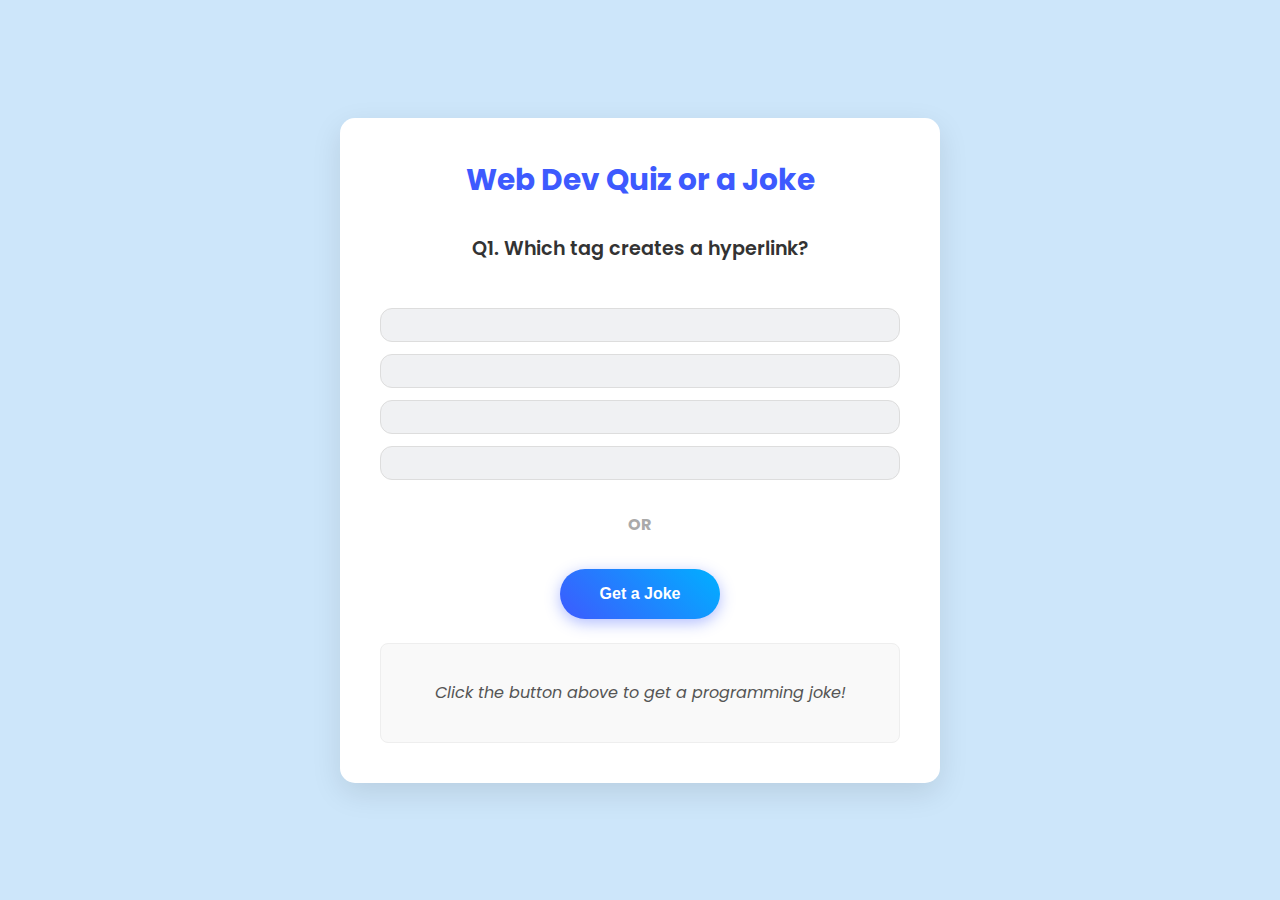
<file: .vscode/index.html>
<!DOCTYPE html>
<html lang="en">
<head>
    <meta charset="UTF-8">
    <meta name="viewport" content="width=device-width, initial-scale=1.0">
    <title>Web Dev Quiz or a Joke</title>
    <!-- This line tells the HTML to use your CSS file -->
    <link rel="stylesheet" href="style.css">
    <link rel="preconnect" href="https://fonts.googleapis.com">
    <link rel="preconnect" href="https://fonts.gstatic.com" crossorigin>
    <link href="https://fonts.googleapis.com/css2?family=Poppins:wght@400;600;700&display=swap" rel="stylesheet">
</head>
<body>

    <div class="app-container">
        <h1>Web Dev Quiz or a Joke</h1>

        <!-- Quiz Section -->
        <div class="quiz-container">
            <p id="question-text">Question goes here...</p>
            <div id="answer-buttons" class="answer-options">
                <!-- Buttons are added here by JavaScript -->
            </div>
            <button id="next-btn" class="action-btn">Next</button>
        </div>

        <div class="divider">OR</div>

        <!-- Joke Section -->
        <div class="joke-container">
            <button id="getJokeBtn" class="action-btn">Get a Joke</button>
            <div id="jokeDisplay" class="joke-box">
                <p>Click the button above to get a programming joke!</p>
            </div>
        </div>
    </div>

    <!-- This line tells the HTML to use your JavaScript file -->
    <script src="script.js"></script>
</body>
</html>
</file>
<file: .vscode/style.css>
/* --- Global Styles & Variables --- */
:root {
    --primary-color: #3d5afe;
    --secondary-color: #00b0ff;
    --success-color: #2e7d32;
    --error-color: #c62828;
    --bg-color: #cde6fa;
    --card-bg: #ffffff;
    --text-color: #333;
    --button-bg: #f0f1f3;
    --button-hover-bg: #e1e3e6;
}

* { margin: 0; padding: 0; box-sizing: border-box; }

body {
    font-family: 'Poppins', sans-serif;
    background-color: var(--bg-color);
    color: var(--text-color);
    display: flex;
    justify-content: center;
    align-items: center;
    min-height: 100vh;
    padding: 20px;
}

.app-container {
    background-color: var(--card-bg);
    padding: 2.5rem;
    border-radius: 15px;
    box-shadow: 0 10px 30px rgba(0, 0, 0, 0.1);
    width: 100%;
    max-width: 600px;
    text-align: center;
}

h1 {
    margin-bottom: 2rem;
    font-size: 1.85rem;
    font-weight: 700;
    color: var(--primary-color);
}

.quiz-container { margin-bottom: 1.5rem; }

#question-text {
    font-size: 1.2rem;
    font-weight: 600;
    margin-bottom: 1.5rem;
    min-height: 50px;
}

.answer-options {
    display: grid;
    grid-template-columns: 1fr;
    gap: 0.75rem;
    margin-bottom: 1.5rem;
}

.answer-btn {
    width: 100%;
    padding: 1rem;
    font-size: 1rem;
    font-family: 'Poppins', sans-serif;
    background-color: var(--button-bg);
    border: 1px solid #ddd;
    border-radius: 12px;
    cursor: pointer;
    text-align: left;
    transition: all 0.2s ease;
}

.answer-btn:not([disabled]):hover {
    background-color: var(--button-hover-bg);
    transform: translateY(-2px);
}

.answer-btn.correct { background-color: var(--success-color); color: white; border-color: var(--success-color); }
.answer-btn.incorrect { background-color: var(--error-color); color: white; border-color: var(--error-color); }
.answer-btn:disabled { cursor: not-allowed; opacity: 0.9; }

.divider { font-weight: 700; color: #aaa; margin: 2rem 0; }

.action-btn {
    background-image: linear-gradient(45deg, var(--primary-color), var(--secondary-color));
    color: white;
    border: none;
    padding: 1rem 2.5rem;
    border-radius: 50px;
    font-size: 1rem;
    font-weight: 600;
    cursor: pointer;
    box-shadow: 0 4px 15px rgba(61, 90, 254, 0.4);
    transition: transform 0.2s ease, box-shadow 0.2s ease;
}

.action-btn:hover {
    transform: translateY(-3px);
    box-shadow: 0 6px 20px rgba(61, 90, 254, 0.5);
}

#next-btn { display: none; }

.joke-container {
    display: flex;
    flex-direction: column;
    align-items: center;
    gap: 1.5rem;
}

.joke-box {
    background-color: #f9f9f9;
    padding: 1.5rem;
    border-radius: 8px;
    border: 1px solid #eee;
    width: 100%;
    min-height: 100px;
    display: flex;
    justify-content: center;
    align-items: center;
    flex-direction: column;
    gap: 0.5rem;
    font-style: italic;
    color: #555;
}

.joke-setup { font-weight: 600; color: #333; }
.joke-punchline { font-weight: 600; color: var(--primary-color); }
</file>
